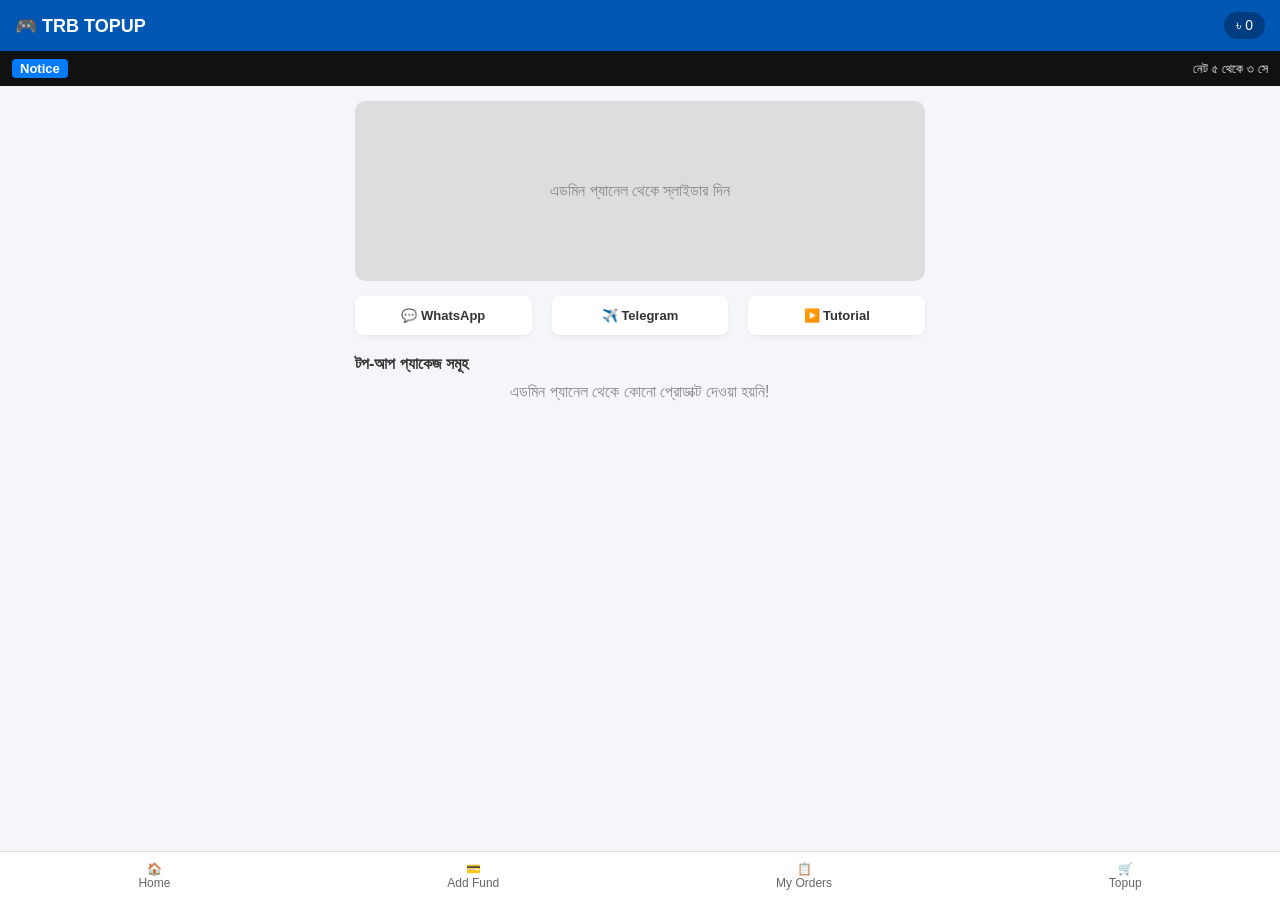
<file: index.html>
<!DOCTYPE html>
<html lang="bn">
<head>
    <meta charset="UTF-8">
    <meta name="viewport" content="width=device-width, initial-scale=1.0">
    <title>TRB TOPUP - Home</title>
    <style>
        * { box-sizing: border-box; margin: 0; padding: 0; font-family: Arial, sans-serif; }
        body { background-color: #f4f6f9; padding-bottom: 70px; }

        /* Header Styles */
        header { background: #0056b3; color: white; padding: 12px 15px; display: flex; justify-content: space-between; align-items: center; }
        .logo { font-size: 18px; font-weight: bold; }
        .user-balance { background: #003d80; padding: 5px 12px; border-radius: 20px; font-size: 14px; }

        /* Notice Bar */
        .notice { background: #111; color: #fff; font-size: 13px; padding: 8px 12px; display: flex; align-items: center; }
        .notice-tag { background: #007bff; padding: 2px 8px; border-radius: 4px; margin-right: 8px; font-weight: bold; }

        .container { padding: 15px; max-width: 600px; margin: 0 auto; }

        /* Banner Slider */
        .banner-container { width: 100%; height: 180px; background: #ddd; border-radius: 10px; overflow: hidden; margin-bottom: 15px; display: flex; justify-content: center; align-items: center; }
        .banner-container img { width: 100%; height: 100%; object-fit: cover; }

        /* Quick Links */
        .quick-links { display: flex; justify-content: space-between; margin-bottom: 20px; }
        .link-box { background: white; width: 31%; text-align: center; padding: 12px 5px; border-radius: 8px; box-shadow: 0 2px 5px rgba(0,0,0,0.05); font-size: 13px; font-weight: bold; text-decoration: none; color: #333; }

        /* Products Grid */
        .section-title { font-size: 16px; margin-bottom: 10px; color: #333; }
        .products-grid { display: grid; grid-template-columns: repeat(2, 1fr); gap: 12px; }
        .product-card { background: white; padding: 15px; border-radius: 8px; text-align: center; box-shadow: 0 2px 5px rgba(0,0,0,0.05); }
        .product-card h4 { font-size: 15px; color: #333; margin-bottom: 5px; }
        .product-card p { color: #28a745; font-weight: bold; margin-bottom: 10px; }
        .buy-btn { background: #007bff; color: white; border: none; padding: 8px 12px; border-radius: 5px; cursor: pointer; text-decoration: none; display: inline-block; width: 100%; }

        /* Bottom Navigation */
        .bottom-nav { position: fixed; bottom: 0; left: 0; width: 100%; background: white; display: flex; justify-content: space-around; padding: 10px 0; border-top: 1px solid #ddd; }
        .nav-item { text-align: center; color: #666; font-size: 12px; text-decoration: none; }
    </style>
</head>
<body>

    <!-- Header -->
    <header>
        <div class="logo">🎮 TRB TOPUP</div>
        <div class="user-balance">৳ 0</div>
    </header>

    <!-- Notice Bar -->
    <div class="notice">
        <span class="notice-tag">Notice</span>
        <marquee>নেট ৫ থেকে ৩ সেকেন্ডের মধ্যে ইন্সট্যান্ট টপআপ কমপ্লিট</marquee>
    </div>

    <div class="container">
        <!-- Banner/Slider Section -->
        <div class="banner-container" id="bannerBox">
            <p style="color: #666;">কোনো ব্যানার নেই</p>
        </div>

        <!-- Social Quick Links -->
        <div class="quick-links">
            <a href="#" class="link-box">💬 WhatsApp</a>
            <a href="#" class="link-box">✈️ Telegram</a>
            <a href="#" class="link-box">▶️ Tutorial</a>
        </div>

        <!-- Dynamic Products List -->
        <h3 class="section-title">টপ-আপ প্যাকেজ সমূহ</h3>
        <div class="products-grid" id="productsGrid">
            <p style="grid-column: span 2; text-align: center;">লোড হচ্ছে...</p>
        </div>
    </div>

    <!-- Bottom Navigation Bar -->
    <div class="bottom-nav">
        <a href="index.html" class="nav-item">🏠<br>Home</a>
        <a href="#" class="nav-item">💳<br>Add Fund</a>
        <a href="#" class="nav-item">📋<br>My Orders</a>
        <a href="product.html" class="nav-item">🛒<br>Topup</a>
    </div>

<script>
    // পেজ লোড হলে অ্যাডমিন প্যানেলের ডাটা অটোমেটিক শো করবে
    document.addEventListener('DOMContentLoaded', () => {
        loadHomeData();
    });

    function loadHomeData() {
        // ১. স্লাইডার লোড করা
        const sliders = JSON.parse(localStorage.getItem('admin_sliders') || '[]');
        const bannerBox = document.getElementById('bannerBox');

        if (sliders.length > 0) {
            // সর্বশেষ আপলোড করা ব্যানারটি দেখাবে
            bannerBox.innerHTML = `<img src="${sliders[sliders.length - 1].url}" alt="Banner">`;
        } else {
            bannerBox.innerHTML = `<p style="color: #888;">এডমিন প্যানেল থেকে স্লাইডার দিন</p>`;
        }

        // ২. প্রোডাক্ট লিস্ট লোড করা
        const products = JSON.parse(localStorage.getItem('admin_products') || '[]');
        const productsGrid = document.getElementById('productsGrid');

        if (products.length > 0) {
            productsGrid.innerHTML = products.map(item => `
                <div class="product-card">
                    <h4>${item.title}</h4>
                    <p>৳ ${item.price}</p>
                    <a href="product.html" class="buy-btn">Top Up</a>
                </div>
            `).join('');
        } else {
            productsGrid.innerHTML = `<p style="grid-column: span 2; text-align: center; color: #888;">এডমিন প্যানেল থেকে কোনো প্রোডাক্ট দেওয়া হয়নি!</p>`;
        }
    }
</script>

</body>
</html>
</file>
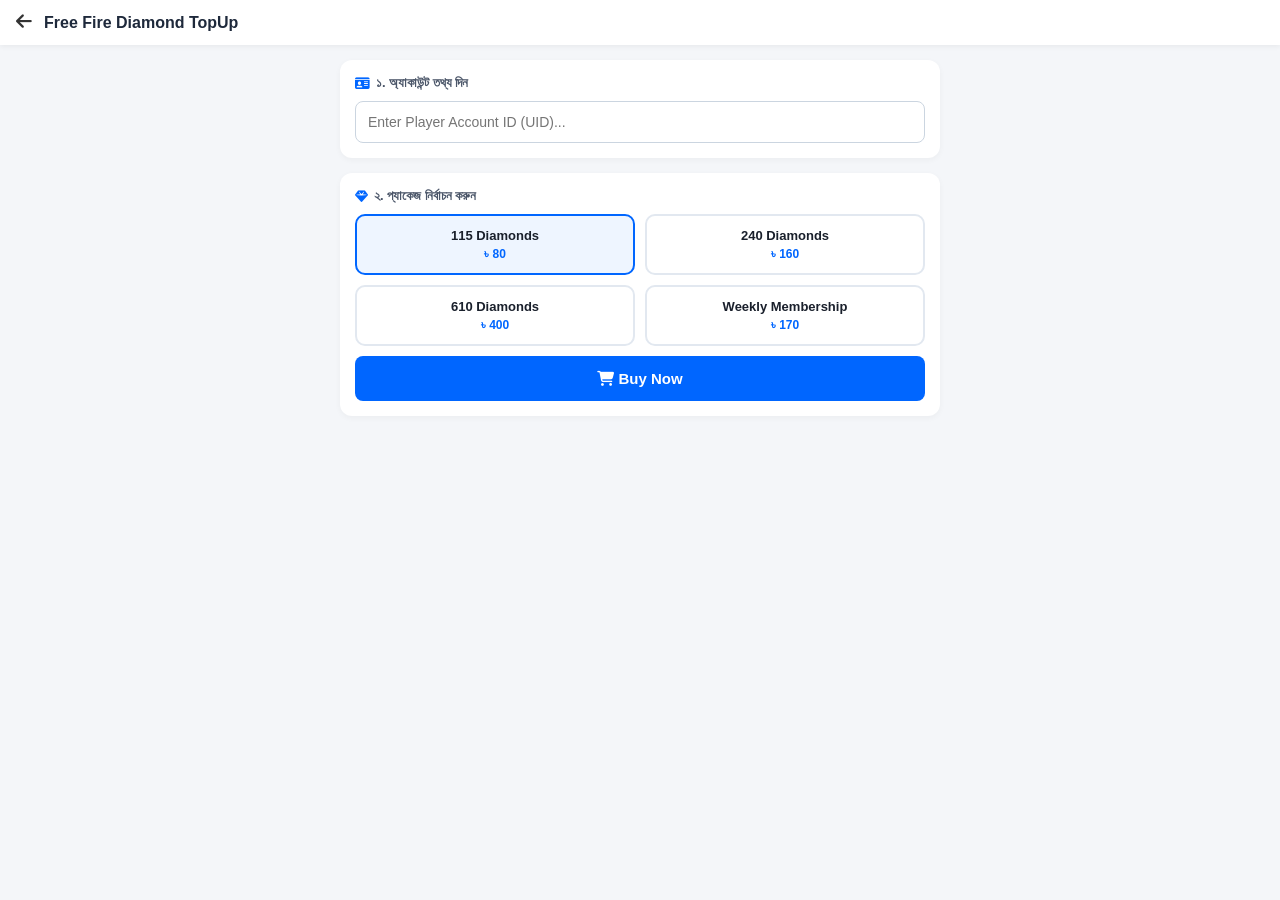
<file: product.html>
<!DOCTYPE html>
<html lang="bn">
<head>
    <meta charset="UTF-8">
    <meta name="viewport" content="width=device-width, initial-scale=1.0">
    <title>TRB TopUp - Select Package</title>
    <link rel="stylesheet" href="https://cdnjs.cloudflare.com/ajax/libs/font-awesome/6.4.0/css/all.min.css">
    <style>
        :root { --primary: #0066ff; --bg: #f4f6f9; }
        body { font-family: 'Segoe UI', Tahoma, Geneva, Verdana, sans-serif; background: var(--bg); margin: 0; padding-bottom: 30px; }
        .header { background: #fff; padding: 12px 16px; display: flex; align-items: center; gap: 12px; box-shadow: 0 2px 5px rgba(0,0,0,0.05); }
        .back-btn { font-size: 18px; color: #333; text-decoration: none; }
        .page-title { font-weight: bold; font-size: 16px; color: #1e293b; }
        .container { padding: 15px; max-width: 600px; margin: 0 auto; }
        
        .box { background: #fff; border-radius: 12px; padding: 15px; margin-bottom: 15px; box-shadow: 0 2px 6px rgba(0,0,0,0.04); }
        .box-title { font-size: 13px; font-weight: bold; color: #4a5568; margin-bottom: 10px; display: flex; align-items: center; gap: 6px; }
        .input-group input { width: 100%; padding: 12px; border: 1px solid #cbd5e0; border-radius: 8px; font-size: 14px; box-sizing: border-box; outline: none; }
        .input-group input:focus { border-color: var(--primary); }
        
        .pkg-grid { display: grid; grid-template-columns: repeat(2, 1fr); gap: 10px; }
        .pkg-card { border: 2px solid #e2e8f0; border-radius: 10px; padding: 12px; text-align: center; cursor: pointer; background: #fff; transition: 0.2s; }
        .pkg-card.active { border-color: var(--primary); background: #eef5ff; }
        .pkg-title { font-weight: bold; font-size: 13px; color: #1a202c; }
        .pkg-price { font-size: 12px; color: var(--primary); font-weight: bold; margin-top: 4px; }
        
        .buy-btn { width: 100%; background: var(--primary); color: #fff; border: none; padding: 14px; border-radius: 8px; font-weight: bold; font-size: 15px; cursor: pointer; margin-top: 10px; }
    </style>
</head>
<body>

    <!-- Header -->
    <div class="header">
        <a href="index.html" class="back-btn"><i class="fa-solid fa-arrow-left"></i></a>
        <div class="page-title">Free Fire Diamond TopUp</div>
    </div>

    <div class="container">
        <!-- Account Info -->
        <div class="box">
            <div class="box-title"><i class="fa-solid fa-id-card" style="color: var(--primary);"></i> ১. অ্যাকাউন্ট তথ্য দিন</div>
            <div class="input-group">
                <input type="number" id="playerUid" placeholder="Enter Player Account ID (UID)...">
            </div>
        </div>

        <!-- Package Selection -->
        <div class="box">
            <div class="box-title"><i class="fa-solid fa-gem" style="color: var(--primary);"></i> ২. প্যাকেজ নির্বাচন করুন</div>
            <div class="pkg-grid">
                <div class="pkg-card active" onclick="selectPkg(this, '115 Diamonds', 80)">
                    <div class="pkg-title">115 Diamonds</div>
                    <div class="pkg-price">৳ 80</div>
                </div>
                <div class="pkg-card" onclick="selectPkg(this, '240 Diamonds', 160)">
                    <div class="pkg-title">240 Diamonds</div>
                    <div class="pkg-price">৳ 160</div>
                </div>
                <div class="pkg-card" onclick="selectPkg(this, '610 Diamonds', 400)">
                    <div class="pkg-title">610 Diamonds</div>
                    <div class="pkg-price">৳ 400</div>
                </div>
                <div class="pkg-card" onclick="selectPkg(this, 'Weekly Membership', 170)">
                    <div class="pkg-title">Weekly Membership</div>
                    <div class="pkg-price">৳ 170</div>
                </div>
            </div>

            <button class="buy-btn" onclick="goToCheckout()"><i class="fa-solid fa-cart-shopping"></i> Buy Now</button>
        </div>
    </div>

    <script>
        let selectedPackage = '115 Diamonds';
        let selectedPrice = 80;

        function selectPkg(element, title, price) {
            document.querySelectorAll('.pkg-card').forEach(card => card.classList.remove('active'));
            element.classList.add('active');
            selectedPackage = title;
            selectedPrice = price;
        }

        function goToCheckout() {
            const uid = document.getElementById('playerUid').value;
            if(!uid) {
                alert('দয়া করে প্লেয়ার আইডি (UID) দিন!');
                return;
            }
            // checkout.html পেজে তথ্য পাঠিয়ে দেওয়া
            window.location.href = `checkout.html?pkg=${encodeURIComponent(selectedPackage)}&price=${selectedPrice}&uid=${uid}`;
        }
    </script>
</body>
          </html>
</file>
